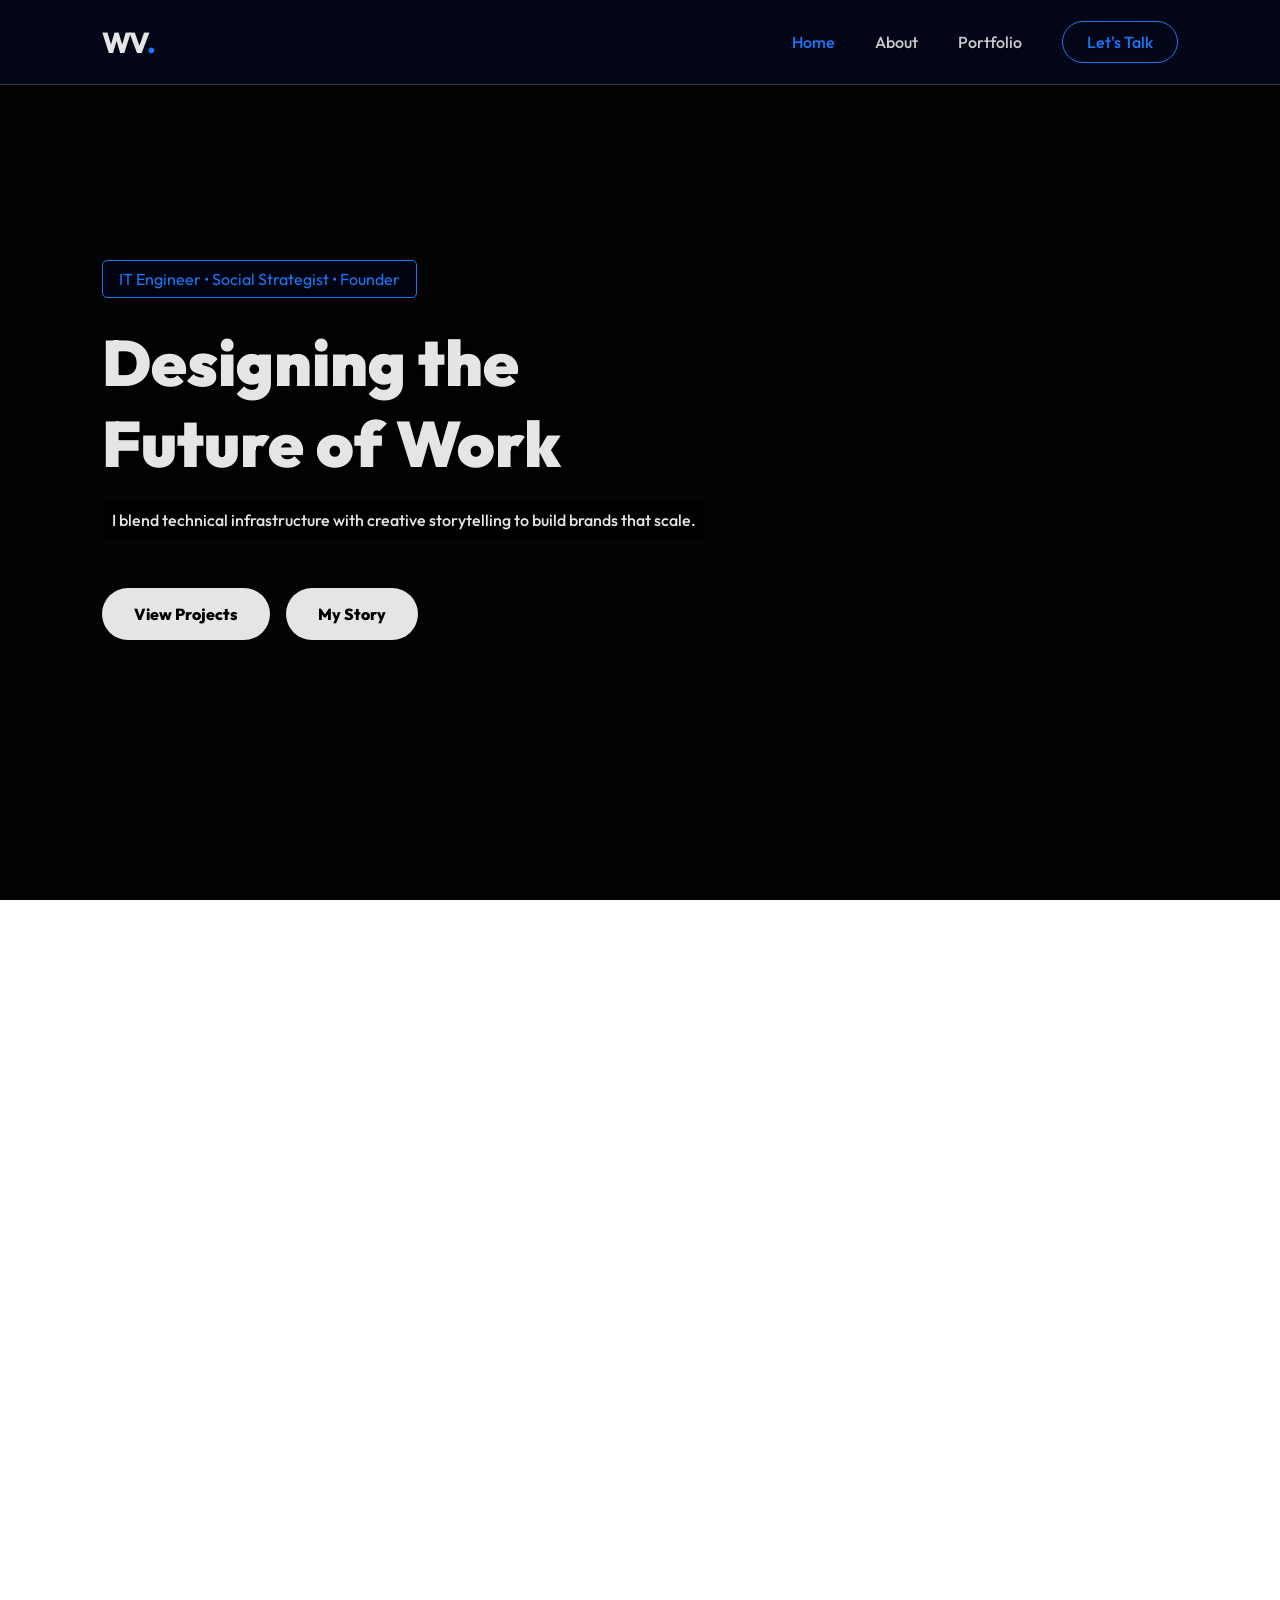
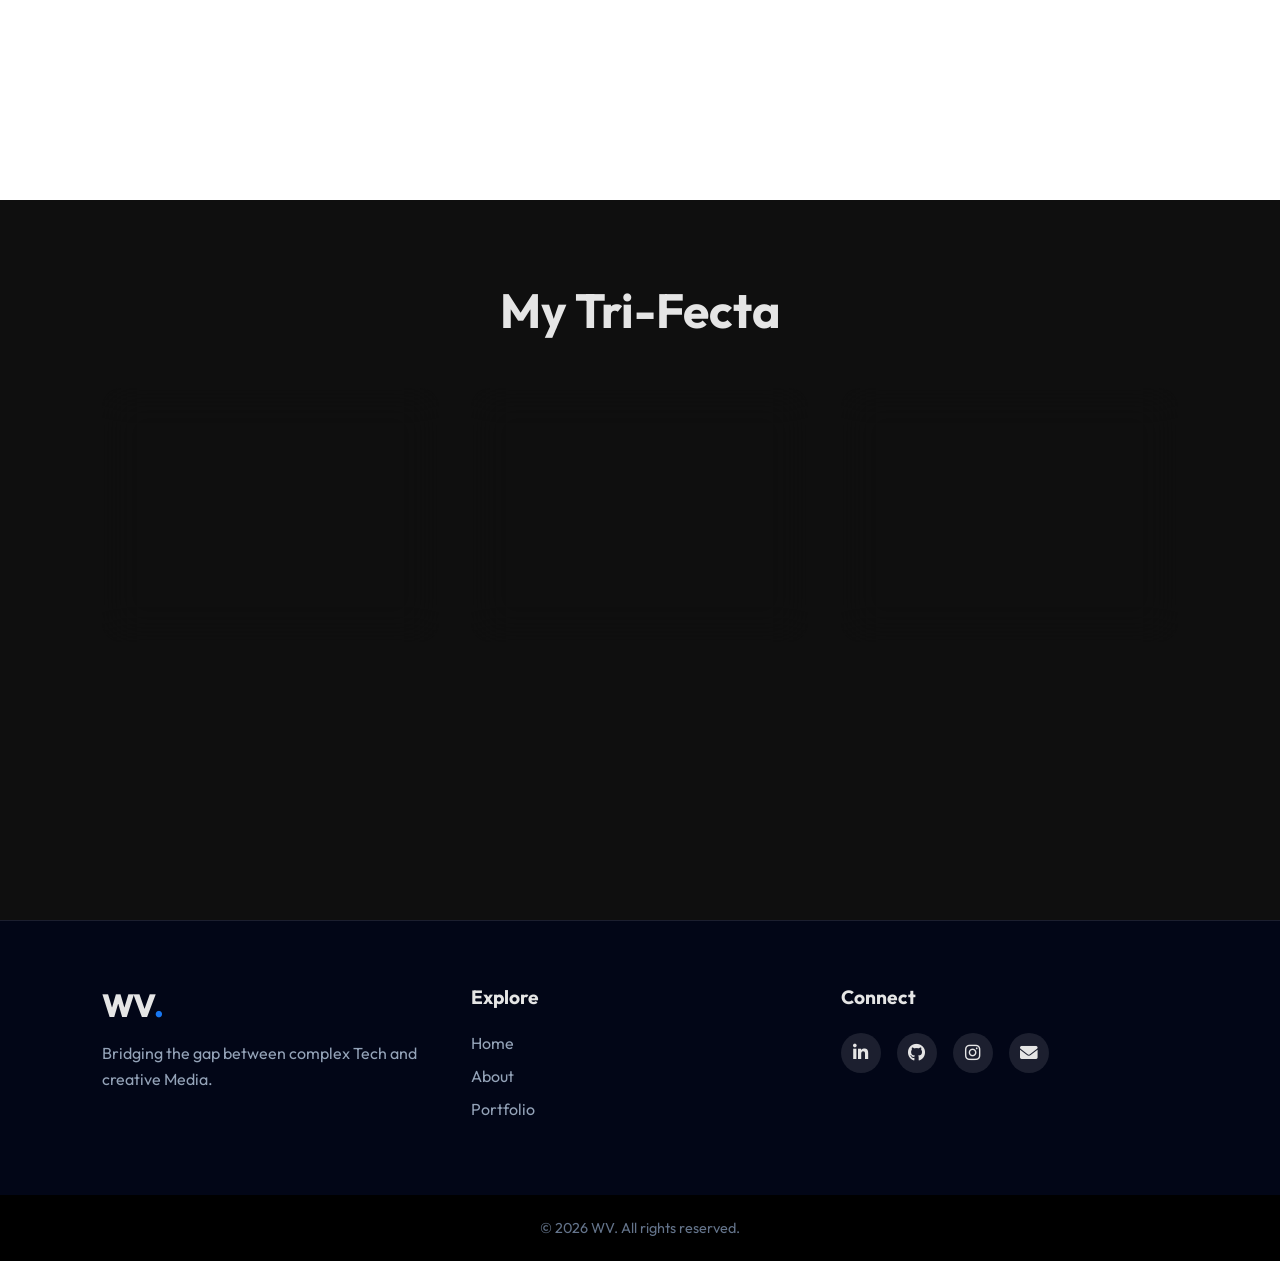
<file: index.html>
<!DOCTYPE html>
<html lang="en">
<head>
    <meta charset="UTF-8">
    <meta name="viewport" content="width=device-width, initial-scale=1.0">
    <title>Werosh Vilochana | Digital Architect</title>
    
    <link rel="stylesheet" href="style.css">
    
    <link rel="stylesheet" href="https://cdnjs.cloudflare.com/ajax/libs/font-awesome/6.0.0/css/all.min.css">
</head>
<body>

    <div class="video-container">
        <video autoplay loop muted playsinline class="back-video">
            <source src="videos/Background.mp4" type="video/mp4">
        </video>
        <div class="overlay"></div> 
    </div>

    <nav>
        <div class="logo">WV<span>.</span></div>
        <ul class="nav-links">
            <li><a href="index.html" class="active">Home</a></li>
            <li><a href="about.html">About</a></li>
            <li><a href="portfolio.html">Portfolio</a></li>
            <li><a href="contact.html" class="btn-contact">Let's Talk</a></li>
        </ul>
    </nav>

    <header class="hero">
        <div class="hero-content hidden">
            <span class="badge">IT Engineer • Social Strategist • Founder</span>
            <h1>Designing the <br> Future of Work</h1>
            <p>I blend technical infrastructure with creative storytelling to build brands that scale.</p>
            <div class="cta-group">
             <a href="portfolio.html" class="btn-primary">View Projects</a> 
             <a href="about.html" class="btn-primary">My Story</a> 
</div>
     
    </header>

    <section class="section">
        <h2 class="section-title hidden">My Tri-Fecta</h2>
        <div class="cards-container">
            <div class="glass-card hidden">
                <i class="fas fa-server icon"></i>
                <h3>IT Infrastructure</h3>
                <p>Building the backbone. Network security, help desk automation, and cloud migration.</p>
            </div>
            <div class="glass-card hidden" style="transition-delay: 200ms;">
                <i class="fas fa-hashtag icon"></i>
                <h3>Social Media</h3>
                <p>Driving the narrative. Content creation, analytics, and community growth.</p>
            </div>
            <div class="glass-card hidden" style="transition-delay: 400ms;">
                <i class="fas fa-rocket icon"></i>
                <h3>Startup Ops</h3>
                <p>Scaling the business. Lean operations, ROI focus, and product launches.</p>
            </div>
        </div>
    </section>

    <footer>
        <div class="footer-container">
            <div class="footer-col">
                <h2 class="footer-logo">WV<span>.</span></h2>
                <p>Bridging the gap between complex Tech and creative Media.</p>
            </div>

            <div class="footer-col">
                <h3>Explore</h3>
                <ul>
                    <li><a href="index.html">Home</a></li>
                    <li><a href="about.html">About</a></li>
                    <li><a href="portfolio.html">Portfolio</a></li>
                </ul>
            </div>

            <div class="footer-col">
                <h3>Connect</h3>
                <div class="social-icons">
                    <a href="https://linkedin.com" target="_blank"><i class="fab fa-linkedin-in"></i></a>
                    <a href="https://github.com" target="_blank"><i class="fab fa-github"></i></a>
                    <a href="https://instagram.com" target="_blank"><i class="fab fa-instagram"></i></a>
                    <a href="mailto:your@email.com"><i class="fas fa-envelope"></i></a>
                </div>
            </div>
        </div>
        
        <div class="footer-bottom">
            <p>&copy; 2026 WV. All rights reserved.</p>
        </div>
    </footer> 

    <script src="script.js"></script>
</body>
</html>
</file>
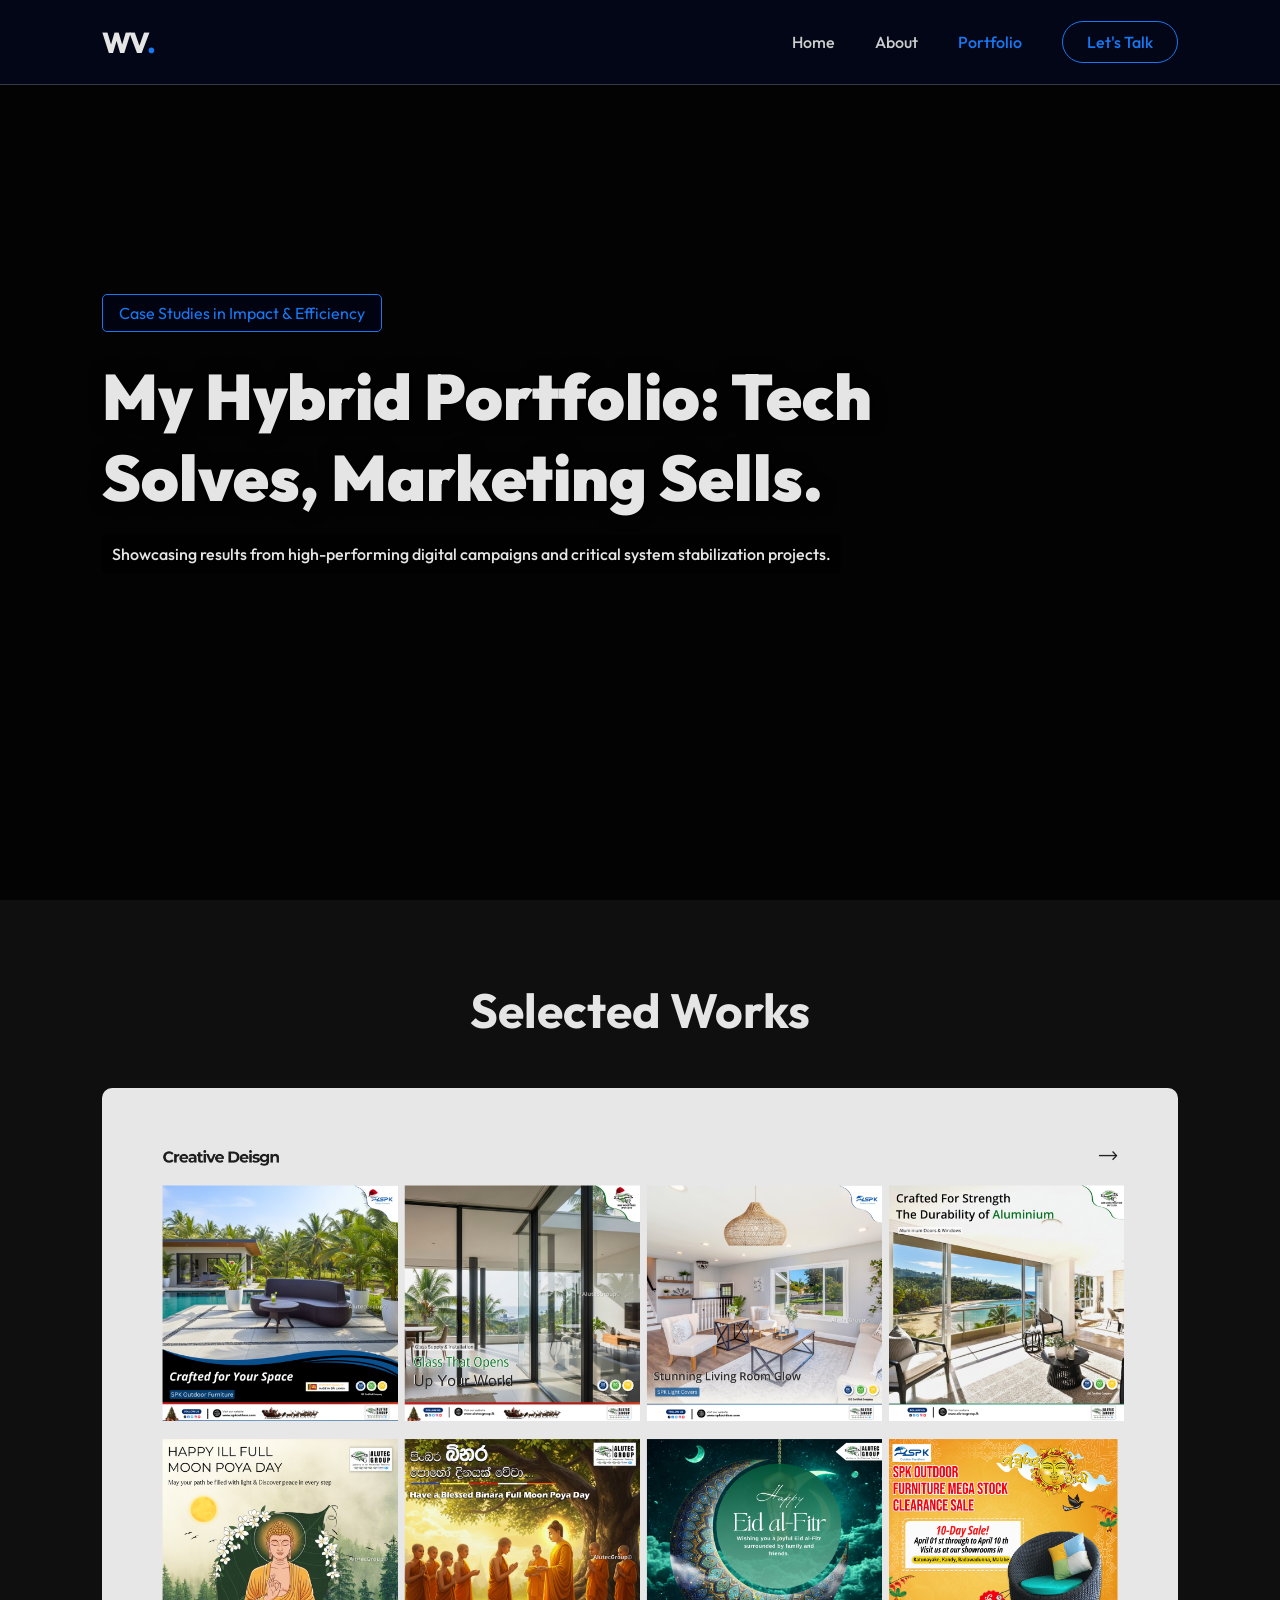
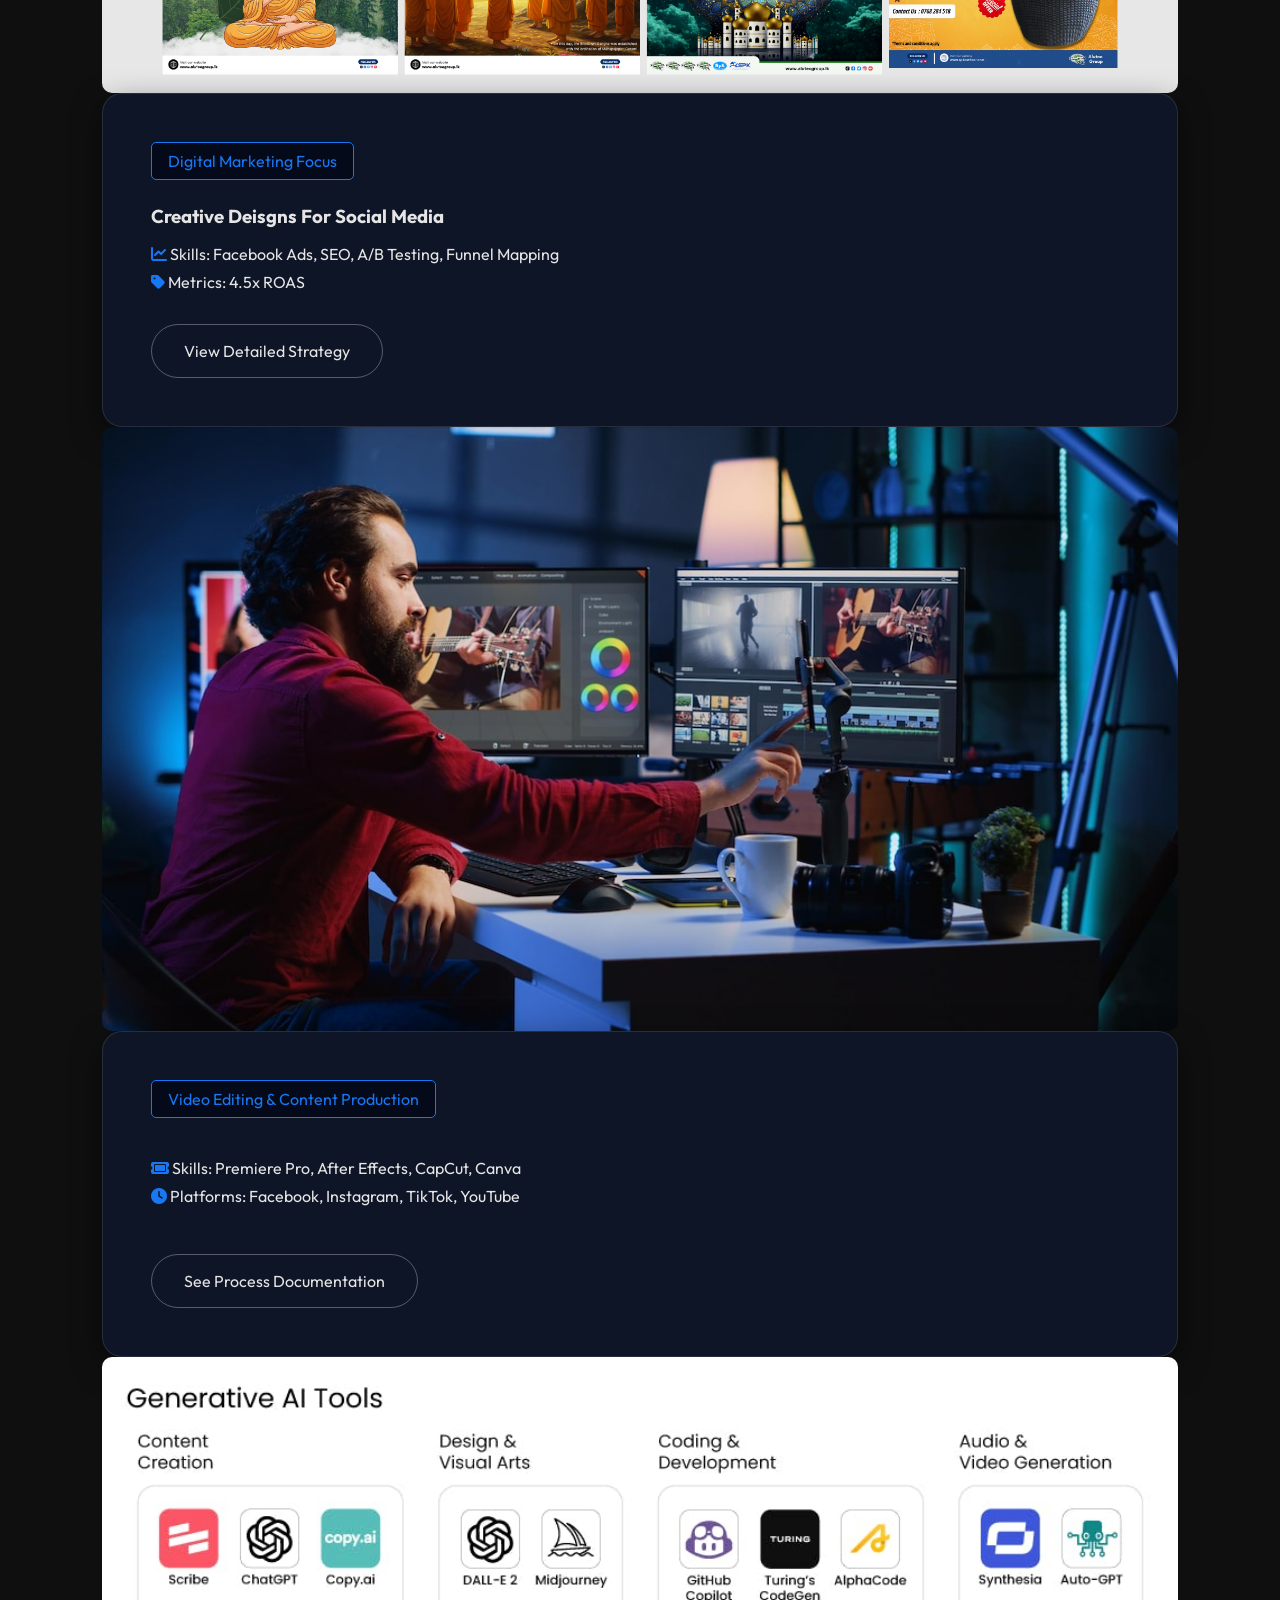
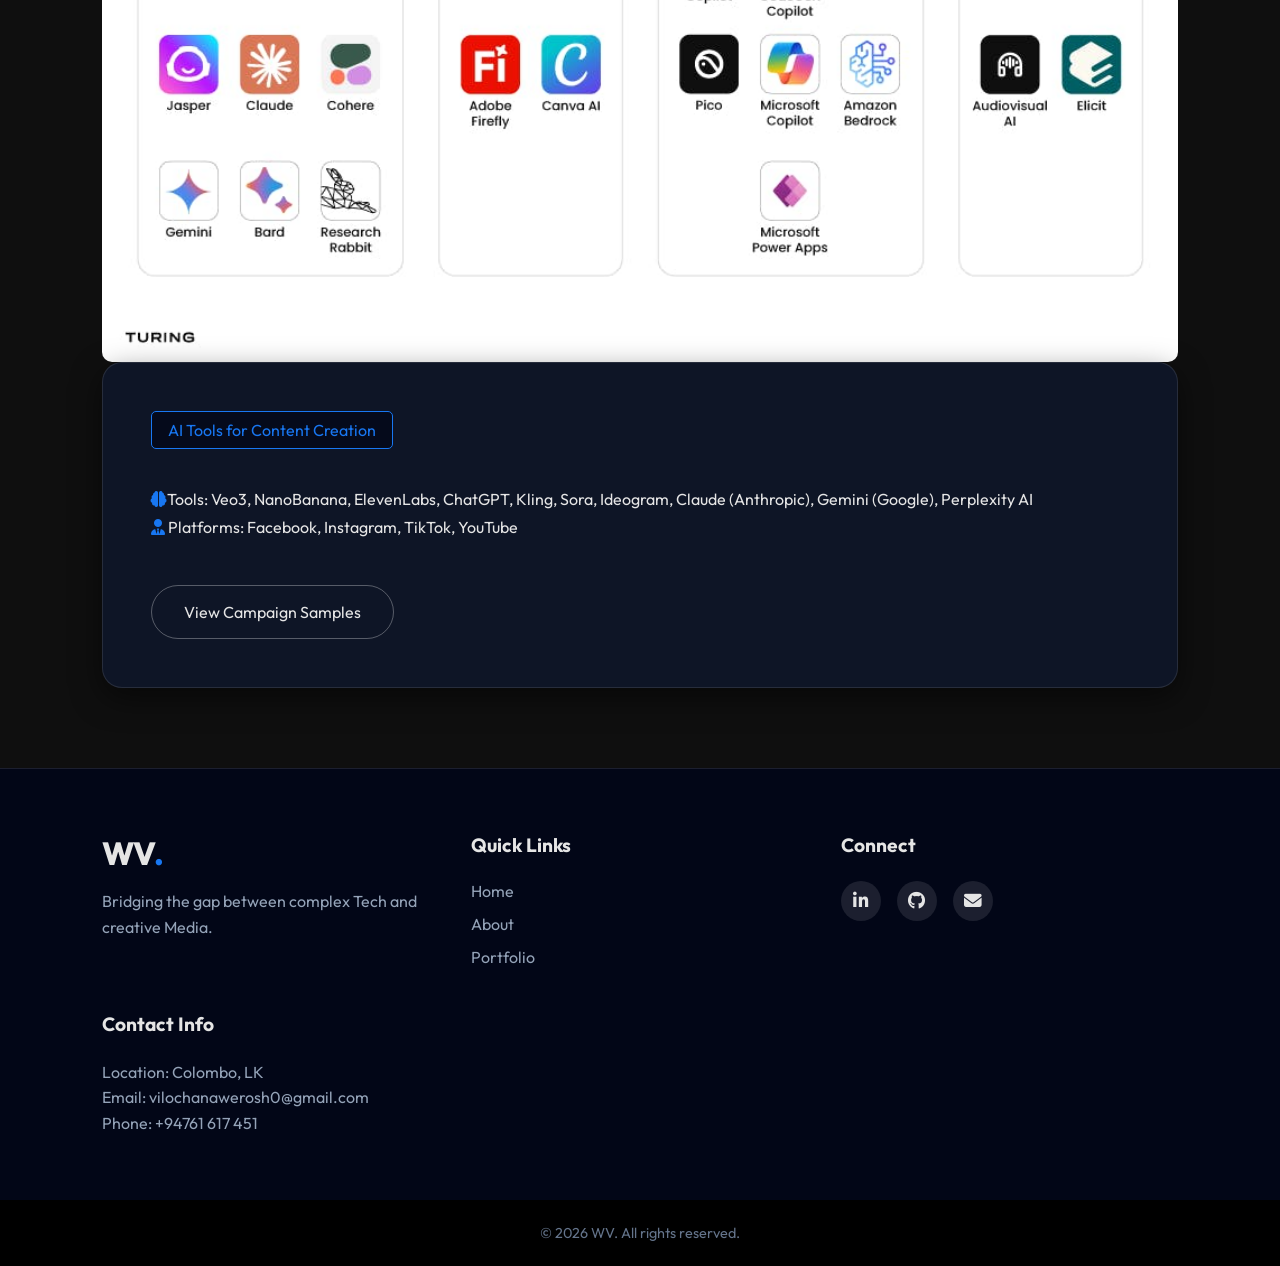
<file: portfolio.html>
<!DOCTYPE html>
<html lang="en">
<head>
    <meta charset="UTF-8">
    <meta name="viewport" content="width=device-width, initial-scale=1.0">
    <title>Portfolio | Your Hybrid Expertise</title>
    
    <link rel="stylesheet" href="style.css"> 
    <link rel="stylesheet" href="https://cdnjs.cloudflare.com/ajax/libs/font-awesome/6.5.1/css/all.min.css">
</head>
<body>

    <div class="video-container">
        <video autoplay loop muted playsinline class="back-video">
            <source src="videos/background03.mp4" type="video/mp4">
        </video>
        <div class="overlay"></div>
    </div>

    <nav>
        <div class="logo">WV<span>.</span></div>
        <ul class="nav-links">
            <li><a href="index.html">Home</a></li>
            <li><a href="about.html">About</a></li>
            <li><a href="portfolio.html" class="active">Portfolio</a></li>
            <li><a href="#contact" class="btn-contact">Let's Talk</a></li>
        </ul>
    </nav>

    <section class="hero">
        <div class="hero-content hidden">
            <span class="badge">Case Studies in Impact & Efficiency</span>
            <h1>My <span class="gradient-text">Hybrid Portfolio:</span> Tech Solves, Marketing Sells.</h1>
            <p>
                Showcasing results from high-performing digital campaigns and critical system stabilization projects.
            </p>
        </div>
    </section>

    <section class="section section-portfolio">
        <h2 class="section-title hidden">Selected Works</h2>

        <div class="project-item hidden">
            <div class="project-image-placeholder">
                <img src="images/social-dashboard.png" alt="Social Media Contents">
            </div>
            <div class="glass-card project-details">
                <span class="badge">Digital Marketing Focus</span>
                <h3>Creative Deisgns For Social Media</h3>
                <div class="project-meta">
                    <span><i class="fas fa-chart-line" style="color: var(--accent);"></i> Skills: Facebook Ads, SEO, A/B Testing, Funnel Mapping</span>
                    <span><i class="fas fa-tag" style="color: var(--accent);"></i> Metrics: 4.5x ROAS</span>
                </div>
                <a href="#" class="btn-secondary" style="margin-top: 0.5rem;">View Detailed Strategy</a>
            </div>
        </div>

        <div class="project-item hidden reverse-layout">
            <div class="project-image-placeholder">
                <img src="images/server-room.png" alt="Clean server rack with blinking lights">
            </div>
            <div class="glass-card project-details">
                <span class="badge">Video Editing & Content Production</span>
                <div class="project-meta">
                    <span><i class="fas fa-ticket" style="color: var(--accent);"></i> Skills: Premiere Pro, After Effects, CapCut, Canva </span>
                    <span><i class="fas fa-clock" style="color: var(--accent);"></i> Platforms: Facebook, Instagram, TikTok, YouTube</span>
                </div>
                <a href="#" class="btn-secondary" style="margin-top: 1.5rem;">See Process Documentation</a>
            </div>
        </div>

        <div class="project-item hidden">
            <div class="project-image-placeholder">
                <img src="images/organic-growth.png" alt="Animated graph showing organic traffic growth">
            </div>
            <div class="glass-card project-details">
                <span class="badge">AI Tools for Content Creation</span>
                <div class="project-meta">
                    <span><i class="fas fa-brain" style="color: var(--accent);"></i>Tools: Veo3, NanoBanana, ElevenLabs, ChatGPT, Kling, Sora, Ideogram, Claude (Anthropic), Gemini (Google), Perplexity AI</span>
                    <span><i class="fas fa-user-tie" style="color: var(--accent);"></i> Platforms: Facebook, Instagram, TikTok, YouTube</span>
                </div>
                <a href="#" class="btn-secondary" style="margin-top: 1.5rem;">View Campaign Samples</a>
            </div>
        </div>

    </section>

    <footer id="contact">
        <div class="footer-container">
            <div class="footer-col">
                <div class="footer-logo">WV<span>.</span></div>
                <p>Bridging the gap between complex Tech and creative Media.</p>
            </div>
            <div class="footer-col">
                <h3>Quick Links</h3>
                <ul>
                    <li><a href="index.html">Home</a></li>
                    <li><a href="about.html">About</a></li>
                    <li><a href="portfolio.html">Portfolio</a></li>
                </ul>
            </div>
            <div class="footer-col">
                <h3>Connect</h3>
                <div class="social-icons">
                    <a href="#"><i class="fab fa-linkedin-in"></i></a>
                    <a href="#"><i class="fab fa-github"></i></a>
                    <a href="#"><i class="fas fa-envelope"></i></a>
                </div>
            </div>
           <div class="footer-col">
    <h3>Contact Info</h3>
    <p>Location: Colombo, LK</p>
    <p>Email: <a href="mailto:vilochanawerosh0@gmail.com" style="color: inherit; text-decoration: none;">vilochanawerosh0@gmail.com</a></p>
    <p>Phone: <a href="tel:+94761617451" style="color: inherit; text-decoration: none;">+94761 617 451</a></p>
</div>
        </div>
        <div class="footer-bottom">
            &copy; 2026 WV. All rights reserved.
        </div>
    </footer>


    <script>
        document.addEventListener('DOMContentLoaded', () => {
            const observer = new IntersectionObserver((entries) => {
                entries.forEach(entry => {
                    if (entry.isIntersecting) {
                        entry.target.classList.add('show');
                        observer.unobserve(entry.target); 
                    }
                });
            }, {
                threshold: 0.2, 
            });

            const hiddenElements = document.querySelectorAll('.hidden');
            hiddenElements.forEach(el => observer.observe(el));
        });
    </script>
</body>
</html>
</file>
<file: style.css>
/* =======================================
   1. IMPORTS & GLOBAL RESET
   ======================================= */
@import url('https://fonts.googleapis.com/css2?family=Outfit:wght@300;500;800;900&display=swap');

:root {
    /* Theme Colors */
    --glass: rgba(255, 255, 255, 0.1);
    --glass-border: rgba(255, 255, 255, 0.2);
    --accent: #1877F2; /* Strong, professional blue (Meta style) */
    --text: #E5E5E5; /* Soft, off-white gray for professionalism and readability */
    --dark-bg: #0f0f0f;
    --deep-navy: #020617; 
}

* { 
    margin: 0; 
    padding: 0; 
    box-sizing: border-box; 
    font-family: 'Outfit', sans-serif; 
    text-decoration: none;
}
body { 
    background: transparent; 
    color: var(--text); 
    overflow-x: hidden; 
}

/* =======================================
   2. VIDEO BACKGROUND & OVERLAY
   ======================================= */
.video-container {
    position: fixed; 
    top: 0; 
    left: 0; 
    width: 100%; 
    height: 100vh; 
    z-index: -2;
}
.back-video {
    width: 100%; 
    height: 100%; 
    object-fit: cover;
}
.overlay {
    position: absolute; 
    top: 0; 
    left: 0; 
    width: 100%; 
    height: 100%;
    /* ⭐️ FIX: Changed to a single, solid black color (99% opacity) for MAX fade-out ⭐️ */
    /* This overrides the old linear-gradient and makes the video nearly invisible. */
    background: rgba(0, 0, 0, 0.99); 
    z-index: -1;
}

/* =======================================
   3. NAVIGATION (Solid Background)
   ======================================= */
nav {
    display: flex; 
    justify-content: space-between; 
    align-items: center;
    padding: 1.5rem 8%; 
    position: fixed; 
    width: 100%; 
    z-index: 100;
    backdrop-filter: blur(10px); 
    background: var(--deep-navy); 
    border-bottom: 1px solid var(--glass-border);
}
.logo { 
    font-weight: 800; 
    font-size: 1.8rem; 
    letter-spacing: -1px;
    color: var(--text);
}
.logo span { 
    color: var(--accent); 
}

.nav-links { 
    display: flex; 
    list-style: none; 
    gap: 2.5rem; 
    align-items: center; 
}
.nav-links a { 
    color: #ccc; 
    font-weight: 500; 
    transition: 0.3s; 
}
.nav-links a:hover, .nav-links a.active { 
    color: var(--accent); 
}

.btn-contact {
    padding: 0.6rem 1.5rem; 
    border: 1px solid var(--accent);
    color: var(--accent) !important; 
    border-radius: 50px;
    transition: all 0.3s;
}
.btn-contact:hover { 
    background: var(--accent); 
    color: #000 !important; 
}

/* ... in your main CSS file (Section 5.5 PORTFOLIO STYLES) ... */


/* Add this to Section 5.5 PORTFOLIO STYLES in your style.css */

.project-details p {
    /* Ensures paragraph text has consistent spacing below it */
    margin-bottom: 1rem; 
    line-height: 1.6;
}

.project-details .project-meta {
    /* Ensures the meta section has spacing below it, pushing the button down */
    margin-bottom: 1.5rem; 
    margin-top: 1rem;
    display: flex;
    flex-direction: column; /* Stacks the skill/metric lines vertically */
    gap: 0.5rem; /* Space between the skill/metric lines */
}

.project-details .btn-secondary {
    /* Ensures the button has enough space above it if no meta section is present */
    margin-top: 1.5rem; 
    display: inline-block;
}

/* ⭐️ This is the core image styling for responsiveness ⭐️ */
.project-image-placeholder img {
    width: 100%; /* FIX: Ensures image scales down to fit the available space */
    height: auto;
    display: block;
    border-radius: 10px;
    transition: transform 0.5s ease-out;
}

/* =======================================
   4. HERO SECTION
   ======================================= */


/* =======================================
   4. HERO SECTION
   ======================================= */

/* ⭐️ CRITICAL FIX: Add a strong black text-shadow ⭐️ */
.hero h1 {
    color: var(--text); /* Should be the light color */
    font-size: 4rem; 
    font-weight: 900; 
    /* This strong shadow creates an outline and lifts the text */
    text-shadow: 0 0 15px #000000, 0 0 5px #000000; 
    margin-bottom: 1rem;
}

/* ⭐️ CRITICAL FIX: Add a background color to the paragraph text ⭐️ */
.hero p { 
    color: var(--text); 
    font-weight: 500;
    /* This transparent black background box makes the paragraph readable */
    background-color: rgba(0,0,0,0.5); 
    padding: 10px;
    border-radius: 5px;
    display: inline-block; 
    margin-bottom: 2rem;
}

}
.hero p {
    color: var(--text);
}
.hero {
    height: 100vh; 
    display: flex; 
    align-items: center; 
    padding: 0 8%;
    position: relative;
    text-align: left;
}
.hero-content {
    max-width: 900px;
}
.badge {
    margin-bottom: 1.5rem;
    display: inline-block;
    background: var(--glass); 
    padding: 0.5rem 1rem; 
    border-radius: 5px;
    border: 1px solid var(--glass-border); 
    color: var(--accent);
}

/* In Section 4: HERO SECTION */
/* =======================================
   4. HERO SECTION
   ======================================= */
.hero {
    height: 100vh; 
    display: flex; 
    align-items: center; 
    padding: 0 8%;
    position: relative;
    text-align: left;
}
.hero-content {
    max-width: 900px;
}
.badge {
    margin-bottom: 1.5rem;
    display: inline-block;
    background: var(--glass); 
    padding: 0.5rem 1rem; 
    border-radius: 5px;
    border: 1px solid var(--glass-border); 
    color: var(--accent);
}

/* ⭐️ CRITICAL FIX: The final, correct h1 style ⭐️ */
.hero h1 {
    color: var(--text); 
    font-size: 4rem; 
    font-weight: 900; 
    /* This strong shadow creates contrast and lifts the text */
    text-shadow: 0 0 15px #000000, 0 0 5px #000000; 
    margin-bottom: 1rem;
}

/* =======================================
   4. HERO SECTION
   ======================================= */
.hero {
    height: 100vh; 
    display: flex; 
    align-items: center; 
    padding: 0 8%;
    position: relative;
    text-align: left;
}
.hero-content {
    max-width: 900px;
}
/* Update the .badge rule in Section 4: HERO SECTION */
.badge {
    margin-bottom: 1.5rem;
    display: inline-block;
    
    /* ⭐️ FIX 1: Change background to a darker, more solid color ⭐️ */
    /* Use deep navy with medium opacity (0.7) for better contrast */
    background: rgba(2, 6, 23, 0.7); 
    
    padding: 0.5rem 1rem; 
    border-radius: 5px;
    
    /* ⭐️ FIX 2: Change border to the accent color for a professional outline ⭐️ */
    border: 1px solid var(--accent); 
    
    color: var(--accent); /* Keep the blue text color */
}

/* Add this to Section 4: HERO SECTION */
.cta-group .btn-secondary {
    /* Overrides the default transparent style to make it look like btn-primary */
    background: var(--text); 
    color: #000; 
    border: 1px solid rgba(0, 0, 0, 0.1); /* Match the primary button's subtle border */
}

/* Also update its hover state to look consistent with btn-primary */
.cta-group .btn-secondary:hover {
    background: var(--text); /* Keep it white on hover */
    color: #000;
    transform: scale(1.05); /* Match the primary button hover effect */
    box-shadow: 0 0 20px var(--accent), 0 0 40px rgba(24, 119, 242, 0.3); 
    border-color: rgba(0, 0, 0, 0.1); /* Keep border subtle */
}

/* ⭐️ CRITICAL FIX: The final, correct h1 style ⭐️ */
.hero h1 {
    color: var(--text); 
    font-size: 4rem; 
    font-weight: 900; 
    /* This strong shadow creates contrast and lifts the text */
    text-shadow: 0 0 15px #000000, 0 0 5px #000000; 
    margin-bottom: 1rem;
}

/* ⭐️ CRITICAL FIX: The final, correct p style ⭐️ */
.hero p { 
    color: var(--text); 
    font-weight: 500;
    /* This transparent black box makes the paragraph readable */
    background-color: rgba(0,0,0,0.5); 
    padding: 10px;
    border-radius: 5px;
    display: inline-block; 
    margin-bottom: 2rem;
}
/* No more repeated or conflicting rules here! */

.cta-group { 
    display: flex; 
    gap: 1rem; 
    margin-top: 1rem;
}
/* ... rest of the buttons ... */

.btn-primary {
    background: var(--text); 
    color: #000; 
    padding: 1rem 2rem;
    border-radius: 50px; 
    font-weight: 800; 
    transition: transform 0.3s, box-shadow 0.3s;
}
.btn-secondary {
    background: transparent; 
    color: var(--text); 
    padding: 1rem 2rem;
    border-radius: 50px; 
    border: 1px solid rgba(255,255,255,0.3);
    transition: background 0.3s, border-color 0.3s;
}
.btn-primary:hover { 
    transform: scale(1.05); 
    box-shadow: 0 0 20px rgba(24, 119, 242, 0.5); 
}
.btn-secondary:hover {
    background: rgba(255,255,255,0.1); 
    border-color: var(--accent); 
}


/* =======================================
   5. CONTENT SECTIONS & CARDS
   ======================================= */
.section { 
    padding: 5rem 8%; 
    min-height: 80vh; 
    position: relative; 
    z-index: 5; 
    background: var(--dark-bg);
}

/* Pushes the first section down past the 100vh hero screen */
.section:first-of-type { 
    margin-top: 100vh;
}

.section-title { 
    font-size: 3rem; 
    margin-bottom: 3rem; 
    text-align: center; 
}

.cards-container {
    display: grid; 
    grid-template-columns: repeat(auto-fit, minmax(300px, 1fr));
    gap: 2rem;
}

.glass-card {
    background: rgba(15, 23, 42, 0.9); 
    backdrop-filter: blur(20px); 
    padding: 3rem; 
    border-radius: 20px; 
    border: 1px solid rgba(255, 255, 255, 0.1);
    box-shadow: 0 10px 30px rgba(0,0,0,0.5);
    transition: all 0.3s ease-out;
}

.glass-card h3, .glass-card p {
    color: var(--text);
    text-shadow: none;
}
.glass-card h3 {
    margin-bottom: 0.5rem;
}

.glass-card:hover {
    background: rgba(255,255,255,0.15); 
    transform: translateY(-10px);
    border-color: var(--accent);
    box-shadow: 0 15px 40px rgba(0,0,0,0.7);
}
.icon { 
    font-size: 2.5rem; 
    color: var(--accent); 
    margin-bottom: 1.5rem; 
}

/* Styling for lists within cards (for use on about.html) */
.glass-card ul {
    list-style: none;
    padding-left: 0;
    margin-top: 1rem;
}
.glass-card ul li {
    position: relative;
    padding-left: 1.5em;
    margin-bottom: 0.7em;
    color: #ccc;
}
.glass-card ul li::before {
    content: "•";
    position: absolute;
    left: 0;
    color: var(--accent);
    font-weight: 800;
}


/* =======================================
   6. ANIMATION CLASSES
   ======================================= */
.hidden {
    opacity: 0; 
    filter: blur(5px); 
    transform: translateY(50px);
    transition: all 1s;
}
.show {
    opacity: 1; 
    filter: blur(0); 
    transform: translateY(0);
}


/* =======================================
   7. FOOTER STYLES
   ======================================= */
footer {
    position: relative;
    background: var(--deep-navy); 
    color: var(--text);
    padding-top: 4rem;
    z-index: 10;
    border-top: 1px solid rgba(255,255,255,0.1);
}

.footer-container {
    display: grid;
    grid-template-columns: repeat(auto-fit, minmax(250px, 1fr));
    gap: 2rem;
    padding: 0 8% 4rem 8%;
}

.footer-logo {
    font-size: 2rem;
    font-weight: 800;
    margin-bottom: 1rem;
    color: var(--text);
}
.footer-logo span { 
    color: var(--accent); 
}

.footer-col p { 
    color: #94a3b8; 
    line-height: 1.6; 
}

.footer-col h3 {
    margin-bottom: 1.5rem;
    font-size: 1.2rem;
    color: var(--text);
}

.footer-col ul { list-style: none; padding-left: 0; }
.footer-col ul li { margin-bottom: 0.8rem; }
.footer-col ul li a { 
    color: #94a3b8; 
    transition: 0.3s; 
}
.footer-col ul li a:hover { 
    color: var(--accent); 
    padding-left: 5px; 
}

.social-icons { display: flex; gap: 1rem; }
.social-icons a {
    width: 40px; height: 40px;
    background: rgba(255,255,255,0.1);
    display: flex; justify-content: center; align-items: center;
    border-radius: 50%;
    color: var(--text);
    font-size: 1.1rem;
}
.social-icons a:hover {
    background: var(--accent);
    color: #000;
    transform: translateY(-3px);
}

.footer-contact-link {
    color: inherit;            /* Keeps the text color the same as the paragraph */
    text-decoration: none;     /* Removes default link underline */
    transition: color 0.3s ease;
}

.footer-contact-link:hover {
    color: var(--accent);      /* Changes color to your theme's accent color on hover */
    text-decoration: underline; /* Optional: adds a clean underline on hover */
    cursor: pointer;
}

/* Copyright Bar */
.footer-bottom {
    text-align: center;
    padding: 1.5rem;
    background: #000000;
    color: #64748b;
    font-size: 0.9rem;
}


/* =======================================
   8. MOBILE RESPONSIVENESS
   ======================================= */
@media (max-width: 900px) {
    /* General Mobile Padding Adjustments */
    .hero { padding: 0 5%; }
    .section { padding: 3rem 5%; }
    nav { padding: 1rem 5%; }
    
    /* Hero Adjustments */
    .hero h1 { font-size: 3rem; }
    .nav-links { display: none; }

    /* Footer Adjustments */
    .footer-container { padding: 0 5% 4rem 5%; }

    /* Project Layout (For Portfolio Page) */
    .project-item {
        grid-template-columns: 1fr;
        gap: 0;
    }
    .project-item.reverse-layout {
        direction: ltr;
        text-align: left;
    }
    .project-details {
        padding: 2rem;
    }
    .project-image-placeholder {
        margin-top: 1rem;
    }
}
</file>
